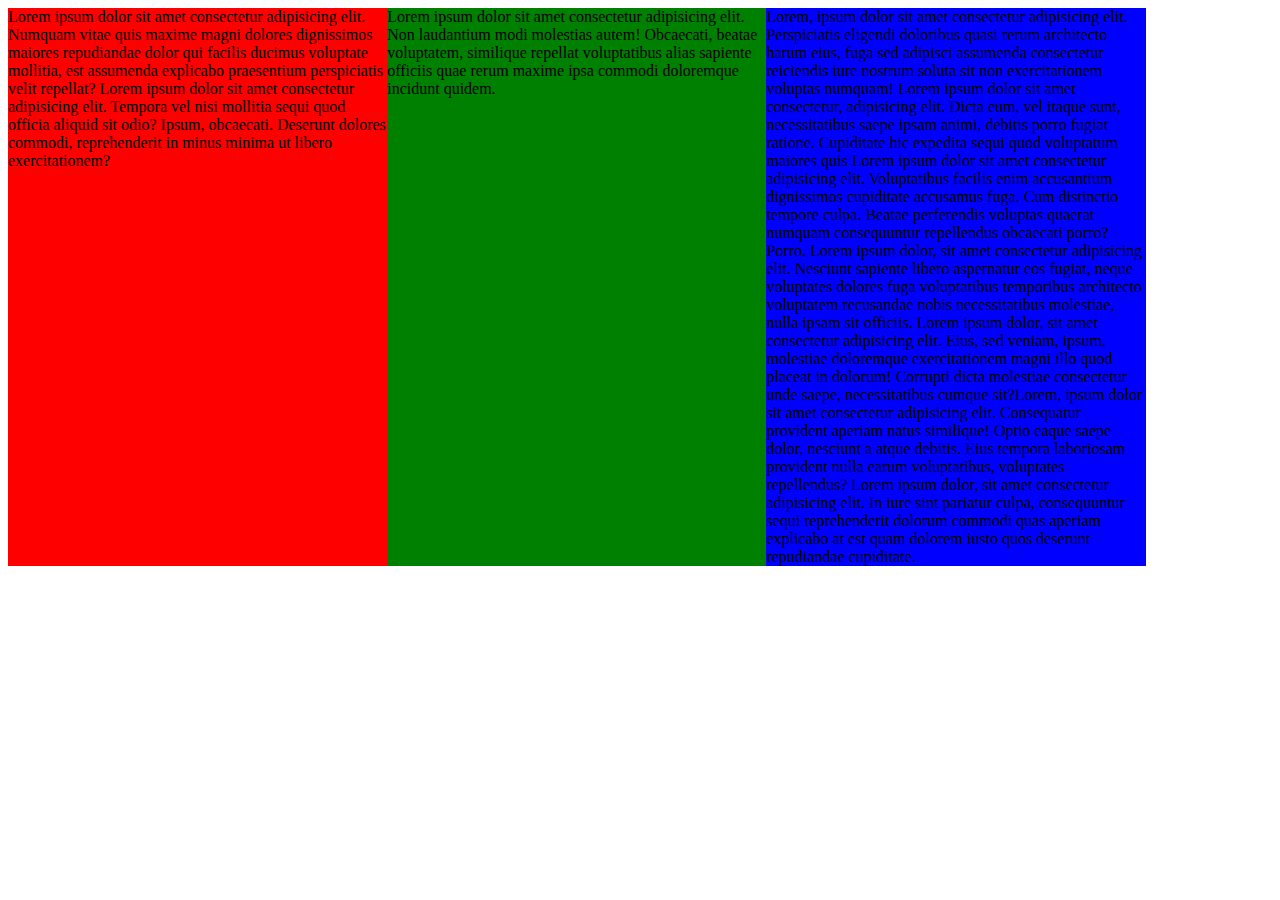
<file: indexs.html>
<!DOCTYPE html>
<html lang="en">
<head>
    <meta charset="UTF-8">
    <meta http-equiv="X-UA-Compatible" content="IE=edge">
    <meta name="viewport" content="width=device-width, initial-scale=1.0">
    <title>Document</title>
</head>
<style>
    .container > .aem-grid{ 
        display: flex;
         
         width: 100%;
    }

    .class1{
        width: 30%;
        background-color: red;
    }
      .class2{
         width: 30%;
        background-color: green;
    }
      .class3{
         width: 30%;
        background-color: blue;
    }
</style>
<body>
    <div class="container">
        <div class="aem-grid">
    <div class="class1">Lorem ipsum dolor sit amet consectetur adipisicing elit. Numquam vitae quis maxime magni dolores dignissimos maiores repudiandae dolor qui facilis ducimus voluptate mollitia, est assumenda explicabo praesentium perspiciatis velit repellat?  Lorem ipsum dolor sit amet consectetur adipisicing elit. Tempora vel nisi mollitia sequi quod officia aliquid sit odio? Ipsum, obcaecati. Deserunt dolores commodi, reprehenderit in minus minima ut libero exercitationem?</div>
    <div class="class2">Lorem ipsum dolor sit amet consectetur adipisicing elit. Non laudantium modi molestias autem! Obcaecati, beatae voluptatem, similique repellat voluptatibus alias sapiente officiis quae rerum maxime ipsa commodi doloremque incidunt quidem.</div>
    <div class="class3">Lorem, ipsum dolor sit amet consectetur adipisicing elit. Perspiciatis eligendi doloribus quasi rerum architecto harum eius, fuga sed adipisci assumenda consectetur reiciendis iure nostrum soluta sit non exercitationem voluptas numquam! Lorem ipsum dolor sit amet consectetur, adipisicing elit. Dicta eum, vel itaque sunt, necessitatibus saepe ipsam animi, debitis porro fugiat ratione. Cupiditate hic expedita sequi quod voluptatum maiores quis Lorem ipsum dolor sit amet consectetur adipisicing elit. Voluptatibus facilis enim accusantium dignissimos cupiditate accusamus fuga. Cum distinctio tempore culpa. Beatae perferendis voluptas quaerat numquam consequuntur repellendus obcaecati porro? Porro. Lorem ipsum dolor, sit amet consectetur adipisicing elit. Nesciunt sapiente libero aspernatur eos fugiat, neque voluptates dolores fuga voluptatibus temporibus architecto voluptatem recusandae nobis necessitatibus molestiae, nulla ipsam sit officiis. Lorem ipsum dolor, sit amet consectetur adipisicing elit. Eius, sed veniam, ipsum, molestiae doloremque exercitationem magni illo quod placeat in dolorum! Corrupti dicta molestiae consectetur unde saepe, necessitatibus cumque sit?Lorem, ipsum dolor sit amet consectetur adipisicing elit. Consequatur provident aperiam natus similique! Optio eaque saepe dolor, nesciunt a atque debitis. Eius tempora laboriosam provident nulla earum voluptatibus, voluptates repellendus? Lorem ipsum dolor, sit amet consectetur adipisicing elit. In iure sint pariatur culpa, consequuntur sequi reprehenderit dolorum commodi quas aperiam explicabo at est quam dolorem iusto quos deserunt repudiandae cupiditate.</div>
</div>  

</div>
</body>
</html>
</file>
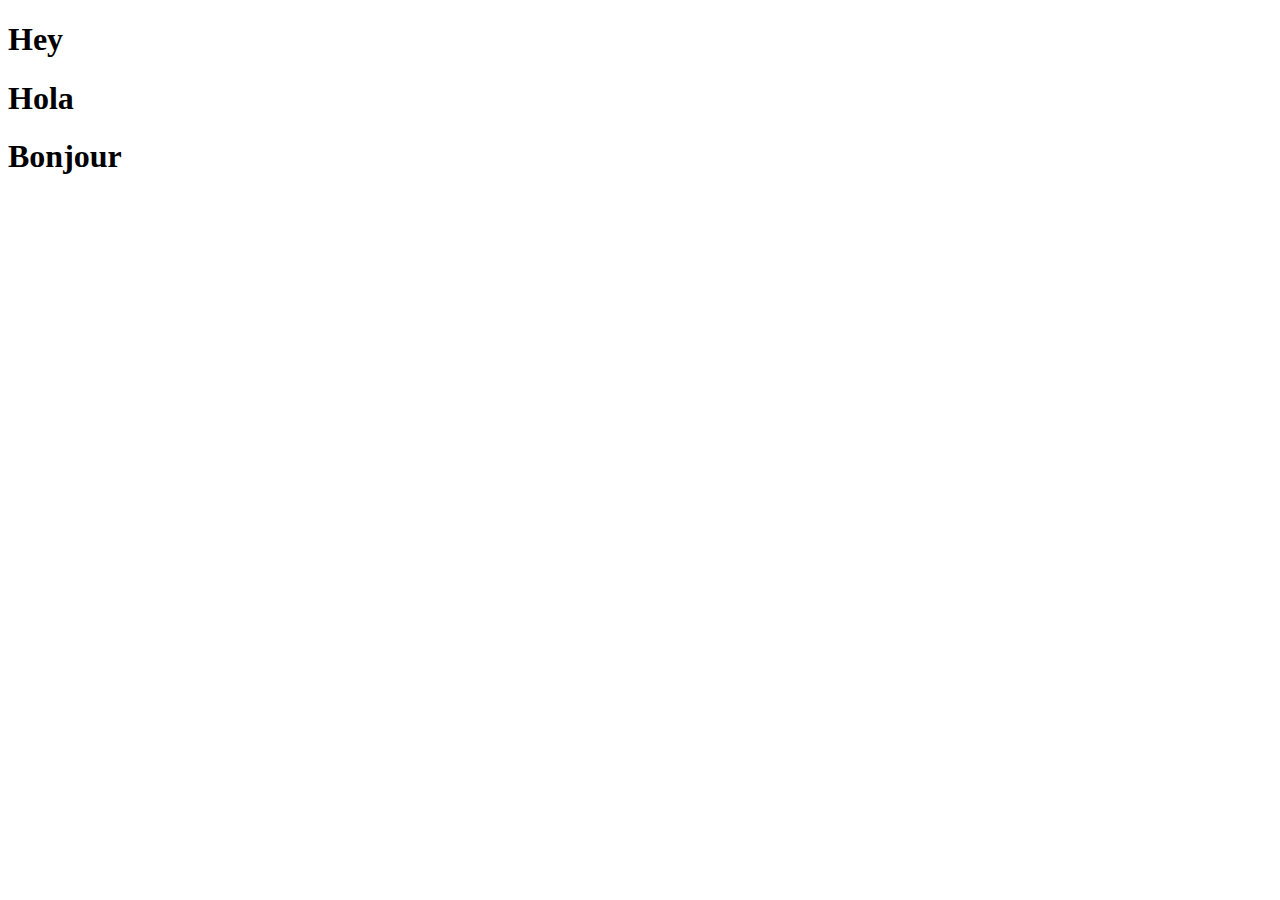
<file: my.html>
<!DOCTYPE html>
<html>
  <head>
    <title>Update Content and Class on Click</title>
  </head>
  <body>
    <h1 class="my-heading">Hey</h1>
    <h1 class="my-heading">Hola</h1>
    <h1 class="my-heading">Bonjour</h1>

    <script>
      const headings = document.querySelectorAll(".my-heading");

      headings.forEach((heading) => {
        heading.addEventListener("click", () => {
          heading.textContent = "Clicked";
          heading.classList.add("clicked");
        });
      });



      const white = document.getElementById("whitearrow");
const cream = document.getElementById("creamarrow");
const blue = document.getElementById("bluearrow");
const yellow = document.getElementById("yellowarrow");
const transparent = document.getElementById("transparentarrow");
const para = document.getElementById("color_intro");
const whitepara = document.getElementById("color_white");
const yellowpara = document.getElementById("color_yellow");
const transparentpara= document.getElementById("color_transparent");
const bluepara = document.getElementById("color_blue");
const creampara = document.getElementById("color_cream");
const whitepaths =  document.getElementById("whitepath");
const creampath =  document.getElementById("creampath");
const bluepath =  document.getElementById("bluepath");
const yellowpath =  document.getElementById("yellowpath");
const transparentpath =  document.getElementById("transparentpath");
function yellow_arrow()
{

  yellowpath.setAttribute("stroke", "black");
  transparentpath.setAttribute("stroke", "#C4C4C4");
  bluepath.setAttribute("stroke", "#C4C4C4");
   whitepaths.setAttribute("stroke", "#C4C4C4");
    creampath.setAttribute("stroke", "#C4C4C4");
  yellow.classList.add("color-active");
   yellowpara.classList.add("active-one");
     whitepara.classList.remove("active-one");
         transparentpara.classList.remove("active-one");
            creampara.classList.remove("active-one");
            transparent.classList.remove("color-active");
 bluepara.classList.remove("active-one");
  transparentpara.classList.remove("color-active");
 cream.classList.remove("color-active");
white.classList.remove("color-active");
 blue.classList.remove("color-active");
 para.textContent = "Yellow"
}
function transparent_arrow(){
   yellowpath.setAttribute("stroke", "#C4C4C4");
  transparentpath.setAttribute("stroke", "black");
  bluepath.setAttribute("stroke", "#C4C4C4");
   whitepaths.setAttribute("stroke", "#C4C4C4");
    creampath.setAttribute("stroke", "#C4C4C4");
   yellow.classList.remove("color-active");
  transparent.classList.add("color-active");
 cream.classList.remove("color-active");
white.classList.remove("color-active");
 blue.classList.remove("color-active");
 yellowpara.classList.remove("active-one");
     whitepara.classList.remove("active-one");
         transparentpara.classList.add("active-one");
            creampara.classList.remove("active-one");
 bluepara.classList.remove("active-one");
  transparentpara.classList.add("color-active");
  para.textContent = "Transparent"
}
function blue_arrow(){
  yellowpath.setAttribute("stroke", "#C4C4C4");
  transparentpath.setAttribute("stroke",  "#C4C4C4");
  bluepath.setAttribute("stroke", "black");
   whitepaths.setAttribute("stroke", "#C4C4C4");
    creampath.setAttribute("stroke", "#C4C4C4");
   yellow.classList.remove("color-active");
  transparent.classList.remove("color-active");
 cream.classList.remove("color-active");
white.classList.remove("color-active");
 blue.classList.add("color-active");
 yellowpara.classList.remove("active-one");
     whitepara.classList.remove("active-one");
         transparentpara.classList.remove("active-one");
            creampara.classList.remove("active-one");
 bluepara.classList.add("active-one");
  transparentpara.classList.remove("color-active");
  para.textContent = "Blue"
}


function creamarrow(){
  yellowpath.setAttribute("stroke", "#C4C4C4");
  transparentpath.setAttribute("stroke",  "#C4C4C4");
  bluepath.setAttribute("stroke","#C4C4C4");
   whitepaths.setAttribute("stroke", "#C4C4C4");
    creampath.setAttribute("stroke", "black");
   yellow.classList.remove("color-active");
  transparent.classList.remove("color-active");
 cream.classList.add("color-active");
white.classList.remove("color-active");
 blue.classList.remove("color-active");
 yellowpara.classList.remove("active-one");
     whitepara.classList.remove("active-one");
         transparentpara.classList.remove("active-one");
            creampara.classList.add("active-one");
 bluepara.classList.remove("active-one");
  transparentpara.classList.remove("color-active");
  para.textContent = "Cream"
}
function white_arrow(){
   yellowpath.setAttribute("stroke", "#C4C4C4");
  transparentpath.setAttribute("stroke",  "#C4C4C4");
  bluepath.setAttribute("stroke","#C4C4C4");
   whitepaths.setAttribute("stroke", "black");
    creampath.setAttribute("stroke", "#C4C4C4");
   yellow.classList.remove("color-active");
  transparent.classList.remove("color-active");
  yellowpara.classList.remove("active-one");
     whitepara.classList.add("active-one");
         transparentpara.classList.remove("active-one");
            creampara.classList.remove("active-one");
 bluepara.classList.remove("active-one");
  transparentpara.classList.remove("color-active");
 cream.classList.remove ("color-active");
white.classList.add("color-active");
 blue.classList.remove("color-active");
  para.textContent = "White"
}



    </script>
  </body>
</html>
</file>
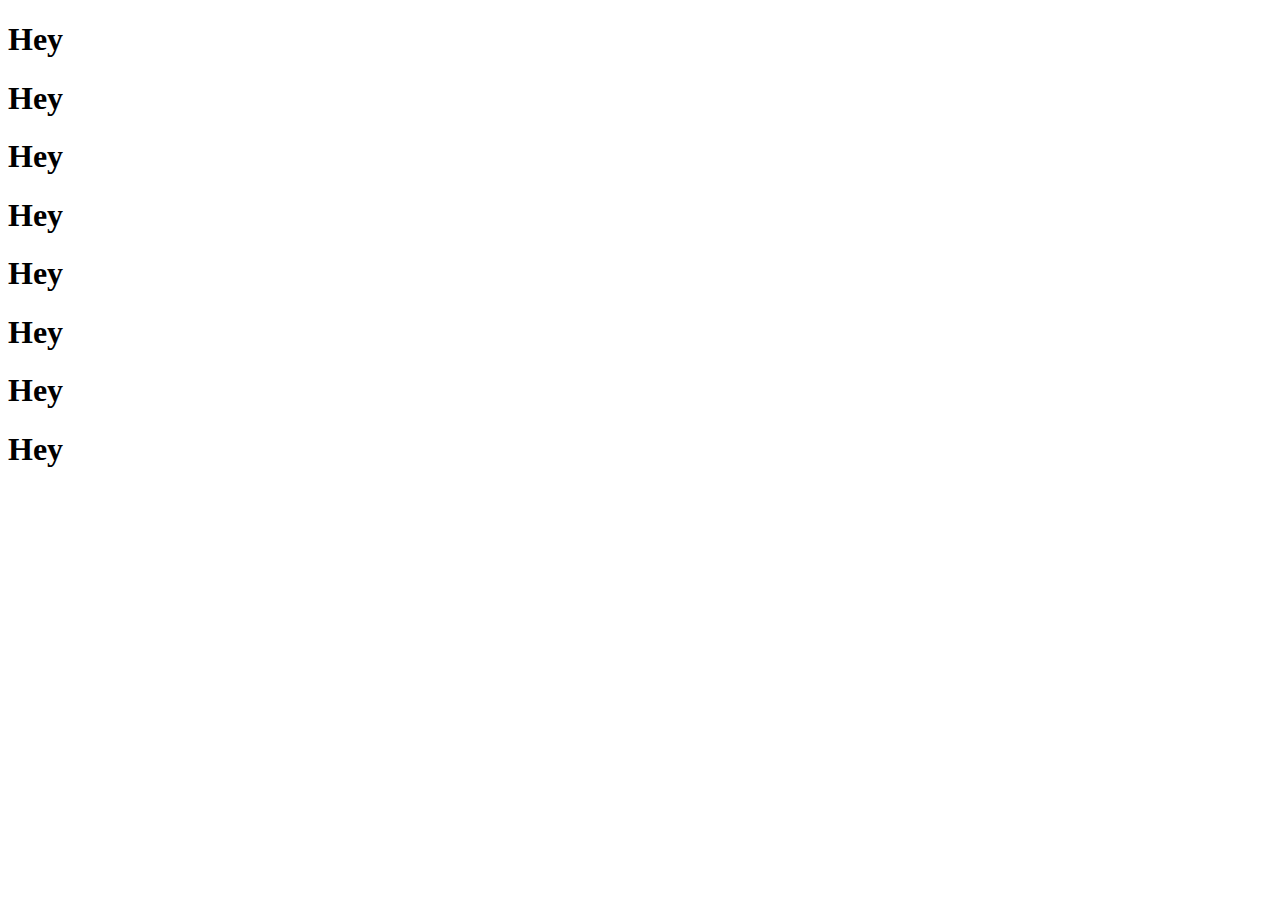
<file: practice.html>
<!DOCTYPE html>
<html lang="en">
<head>
    <meta charset="UTF-8">
    <meta http-equiv="X-UA-Compatible" content="IE=edge">
    <meta name="viewport" content="width=device-width, initial-scale=1.0">
    <title>Document</title>
</head>
<body>
    <h1 class="myheading">Hey</h1>
        <h1 class="myheading">Hey</h1>
            <h1 class="myheading">Hey</h1>

                <h1 class="myheading">Hey</h1>
                 <h1 class="myheading">Hey</h1>
        <h1 class="myheading">Hey</h1>
            <h1 class="myheading">Hey</h1>

                <h1 class="myheading">Hey</h1>
</body>
<script>
var selector = document.querySelectorAll(".myheading");
selector.forEach((data)=>{
  data.addEventListener('click', function(event) {
    data.style.color = "red";
    alert("ey")
  })
})
</script>
</html>
</file>
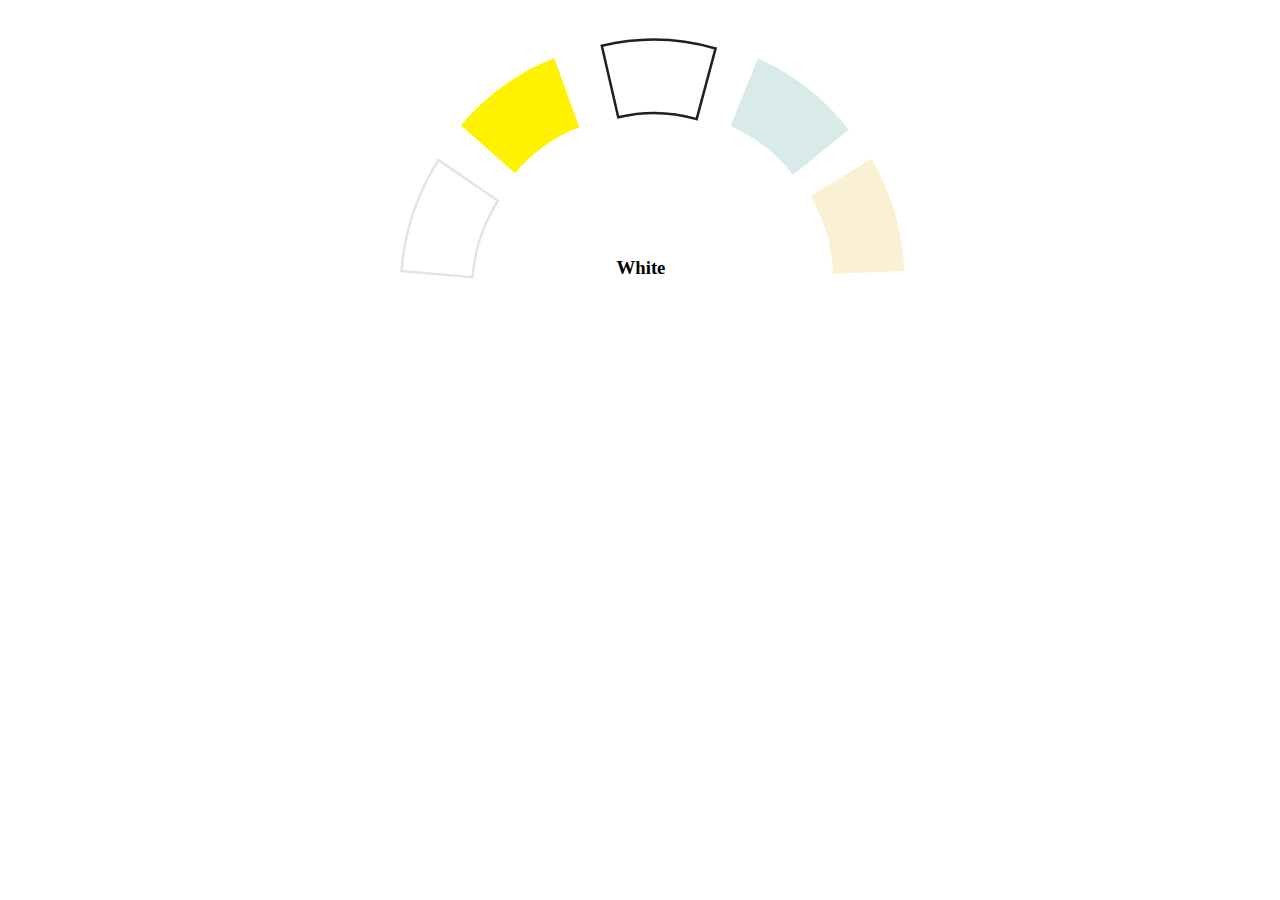
<file: rough.html>
<!DOCTYPE html>
<html lang="en">
<head>
  <meta charset="UTF-8">
  <meta http-equiv="X-UA-Compatible" content="IE=edge">
  <meta name="viewport" content="width=device-width, initial-scale=1.0">
  <title>Color Wheel</title>

  <link rel="stylesheet" href="rough.css">
</head>
<body>
 
<div class="main-box">
  <div class="ultratech-colorwheel-main-container">
<div class="color1">
  <img src="Ellipse 23 (1).svg" class="color-image"/>
  <div class="arrow1">
    <img src="Vector 20 (1).svg" class="color-arrow"/>
   
  </div>
  <h2 class="content1">200g to 300g</h2>
</div>
<div class="color2" >
  <img src="Ellipse 24.svg" class="color-image" />
    <div class="arrow2">
    <img src="Vector 20 (1).svg"  class="color-arrow" />
   
  </div>

  <h2 class="content2">600g to 300g</h2>
</div>
<div class="color3">
  <img src="Ellipse 25.svg" class="color-image" />
    <div class="arrow3"  >
    <img src="Vector 20 (1).svg" class="color-arrow" />
   
  </div>
  <h2 class="content3">200g to 300g</h2>
</div>
<div class="color4">
  <img src="Ellipse 26 (1).svg" class="color-image" />
    <div class="arrow4"  >
    <img src="Vector 20 (1).svg" class="color-arrow"/>
   
  </div>
  <h2 class="content4">200g to 300g</h2>
</div>
<div class="color5">
  <img src="Ellipse 27.svg" class="color-image" />
    <div class="arrow5"  >
    <img src="Vector 20 (1).svg"  class="color-arrow"/>
   
  </div>
  <h2 class="content5">200g to 300g</h2>
</div>

<div class="text-content">
   <h3 class="color-name">White</h3>
</div>
</div>

</div>


  <script src="rough.js"></script>
</body>

</html>
</file>
<file: rough.css>
.main-box {
  display: flex;
  justify-content: center;
  align-items: center;
}
.main-box .ultratech-colorwheel-main-container {
  position: relative;
  top: 150px;
  left: -190px;
  margin-bottom: 100px;
}
@media only screen and (max-width: 600px) {
  .main-box .ultratech-colorwheel-main-container {
    left: -132px;
  }
}
@media only screen and (max-width: 600px) {
  .main-box .ultratech-colorwheel-main-container .color1 .color-image {
    height: 80px;
  }
  .main-box .ultratech-colorwheel-main-container .color1 .color-arrow {
    height: 50px;
  }
  .main-box .ultratech-colorwheel-main-container .color1 .arrow1 {
    top: 43px;
    left: 80px;
  }
}
.main-box .ultratech-colorwheel-main-container .content1 {
  position: absolute;
  left: 164px;
  top: 100px;
  width: 200px;
  display: none;
}
@media only screen and (max-width: 600px) {
  .main-box .ultratech-colorwheel-main-container .content1 {
    left: 106px;
    top: 105px;
    width: 200px;
    font-size: 18px;
  }
}
.main-box .ultratech-colorwheel-main-container .content1.active {
  display: block;
}
.main-box .ultratech-colorwheel-main-container .arrow1 {
  visibility: hidden;
  position: absolute;
  top: 70px;
  left: 110px;
  transform: rotate(-60deg);
}
.main-box .ultratech-colorwheel-main-container .arrow1.active {
  visibility: visible;
}
.main-box .ultratech-colorwheel-main-container .color2 {
  position: absolute;
  top: -100px;
  left: 60px;
  stroke: rgba(0, 0, 0, 0);
}
@media only screen and (max-width: 600px) {
  .main-box .ultratech-colorwheel-main-container .color2 {
    position: absolute;
    top: -65px;
    left: 38px;
    stroke: rgba(0, 0, 0, 0);
  }
  .main-box .ultratech-colorwheel-main-container .color2 .color-image {
    height: 80px;
  }
  .main-box .ultratech-colorwheel-main-container .color2 .color-arrow {
    height: 50px;
  }
}
.main-box .ultratech-colorwheel-main-container .color2 .content2 {
  position: absolute;
  left: 107px;
  top: 200px;
  display: none;
  width: 200px;
}
.main-box .ultratech-colorwheel-main-container .color2 .content2.active {
  display: block;
}
@media only screen and (max-width: 600px) {
  .main-box .ultratech-colorwheel-main-container .color2 .content2 {
    left: 96px;
    top: 180px;
    font-size: 18px;
  }
}
.main-box .ultratech-colorwheel-main-container .color2 .arrow2 {
  visibility: hidden;
  position: absolute;
  top: 100px;
  left: 100px;
  transform: rotate(-45deg);
}
.main-box .ultratech-colorwheel-main-container .color2 .arrow2.active {
  visibility: visible;
}
@media only screen and (max-width: 600px) {
  .main-box .ultratech-colorwheel-main-container .color2 .arrow2 {
    top: 61px;
    left: 77px;
    transform: rotate(-39deg);
  }
}
.main-box .ultratech-colorwheel-main-container .color3 {
  position: absolute;
  top: -120px;
  left: 200px;
}
@media only screen and (max-width: 600px) {
  .main-box .ultratech-colorwheel-main-container .color3 {
    position: absolute;
    top: -77px;
    left: 132px;
  }
  .main-box .ultratech-colorwheel-main-container .color3 .color-image {
    height: 52px;
  }
  .main-box .ultratech-colorwheel-main-container .color3 .color-arrow {
    height: 50px;
  }
}
.main-box .ultratech-colorwheel-main-container .color3 .content3 {
  position: absolute;
  left: -30px;
  top: 220px;
  width: 200px;
  display: none;
}
.main-box .ultratech-colorwheel-main-container .color3 .content3.active {
  display: block;
}
@media only screen and (max-width: 600px) {
  .main-box .ultratech-colorwheel-main-container .color3 .content3 {
    left: -8px;
    top: 191px;
    width: 200px;
    font-size: 18px;
  }
}
.main-box .ultratech-colorwheel-main-container .color3 .arrow3 {
  position: absolute;
  left: 44px;
  visibility: hidden;
}
.main-box .ultratech-colorwheel-main-container .color3 .arrow3.active {
  visibility: visible;
}
@media only screen and (max-width: 600px) {
  .main-box .ultratech-colorwheel-main-container .color3 .arrow3 {
    top: 61px;
    left: 33px;
  }
}
.main-box .ultratech-colorwheel-main-container .color4 {
  position: absolute;
  top: -100px;
  left: 330px;
}
@media only screen and (max-width: 600px) {
  .main-box .ultratech-colorwheel-main-container .color4 {
    position: absolute;
    top: -66px;
    left: 211px;
  }
  .main-box .ultratech-colorwheel-main-container .color4 .color-image {
    height: 80px;
  }
  .main-box .ultratech-colorwheel-main-container .color4 .color-arrow {
    height: 50px;
  }
}
.main-box .ultratech-colorwheel-main-container .color4 .content4 {
  position: absolute;
  left: -160px;
  top: 200px;
  width: 200px;
  display: none;
}
.main-box .ultratech-colorwheel-main-container .color4 .content4.active {
  display: block;
}
@media only screen and (max-width: 600px) {
  .main-box .ultratech-colorwheel-main-container .color4 .content4 {
    left: -85px;
    top: 184px;
    width: 200px;
    font-size: 18px;
  }
}
.main-box .ultratech-colorwheel-main-container .color4 .arrow4 {
  visibility: hidden;
  position: absolute;
  left: -10px;
  top: 85px;
  transform: rotate(50deg);
}
.main-box .ultratech-colorwheel-main-container .color4 .arrow4.active {
  visibility: visible;
}
@media only screen and (max-width: 600px) {
  .main-box .ultratech-colorwheel-main-container .color4 .arrow4 {
    left: -10px;
    top: 57px;
    transform: rotate(45deg);
  }
}
.main-box .ultratech-colorwheel-main-container .color5 {
  position: absolute;
  top: 0px;
  left: 410px;
}
@media only screen and (max-width: 600px) {
  .main-box .ultratech-colorwheel-main-container .color5 {
    position: absolute;
    top: 0px;
    left: 265px;
  }
  .main-box .ultratech-colorwheel-main-container .color5 .color-image {
    height: 80px;
  }
  .main-box .ultratech-colorwheel-main-container .color5 .color-arrow {
    height: 50px;
  }
}
.main-box .ultratech-colorwheel-main-container .color5 .content5 {
  position: absolute;
  left: -240px;
  top: 100px;
  width: 200px;
  display: none;
}
.main-box .ultratech-colorwheel-main-container .color5 .content5.active {
  display: block;
}
@media only screen and (max-width: 600px) {
  .main-box .ultratech-colorwheel-main-container .color5 .content5 {
    left: -159px;
    top: 105px;
    width: 200px;
    font-size: 18px;
  }
}
.main-box .ultratech-colorwheel-main-container .color5 .arrow5 {
  visibility: hidden;
  position: absolute;
  left: -34px;
  top: 55px;
  transform: rotate(70deg);
}
.main-box .ultratech-colorwheel-main-container .color5 .arrow5.active {
  visibility: visible;
}
@media only screen and (max-width: 600px) {
  .main-box .ultratech-colorwheel-main-container .color5 .arrow5 {
    left: -18px;
    top: 41px;
    transform: rotate(70deg);
  }
}
.main-box .ultratech-colorwheel-main-container .text-content {
  position: absolute;
  left: 131px;
  top: 80px;
}
.main-box .ultratech-colorwheel-main-container .text-content .color-name {
  width: 220px;
  text-align: center;
}
@media only screen and (max-width: 600px) {
  .main-box .ultratech-colorwheel-main-container .text-content .color-name {
    text-align: start;
  }
}/*# sourceMappingURL=rough.css.map */
</file>
